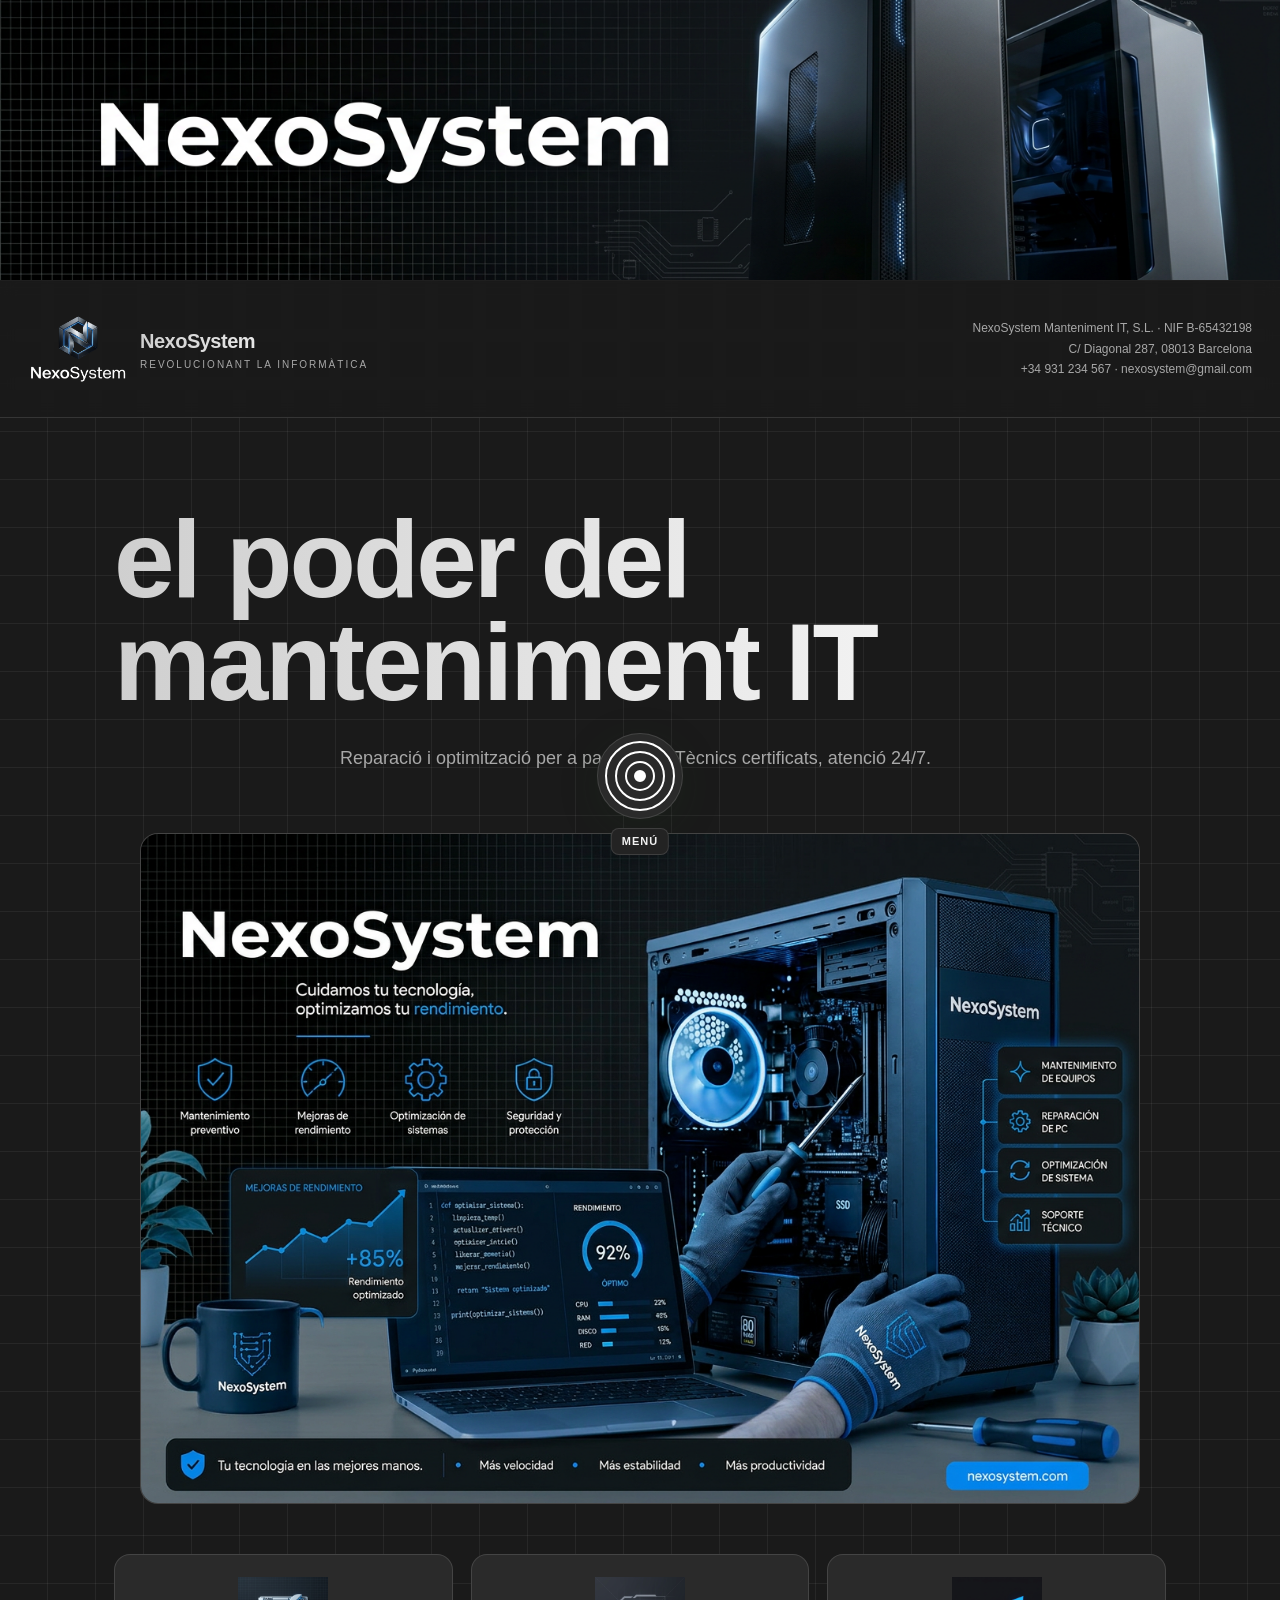
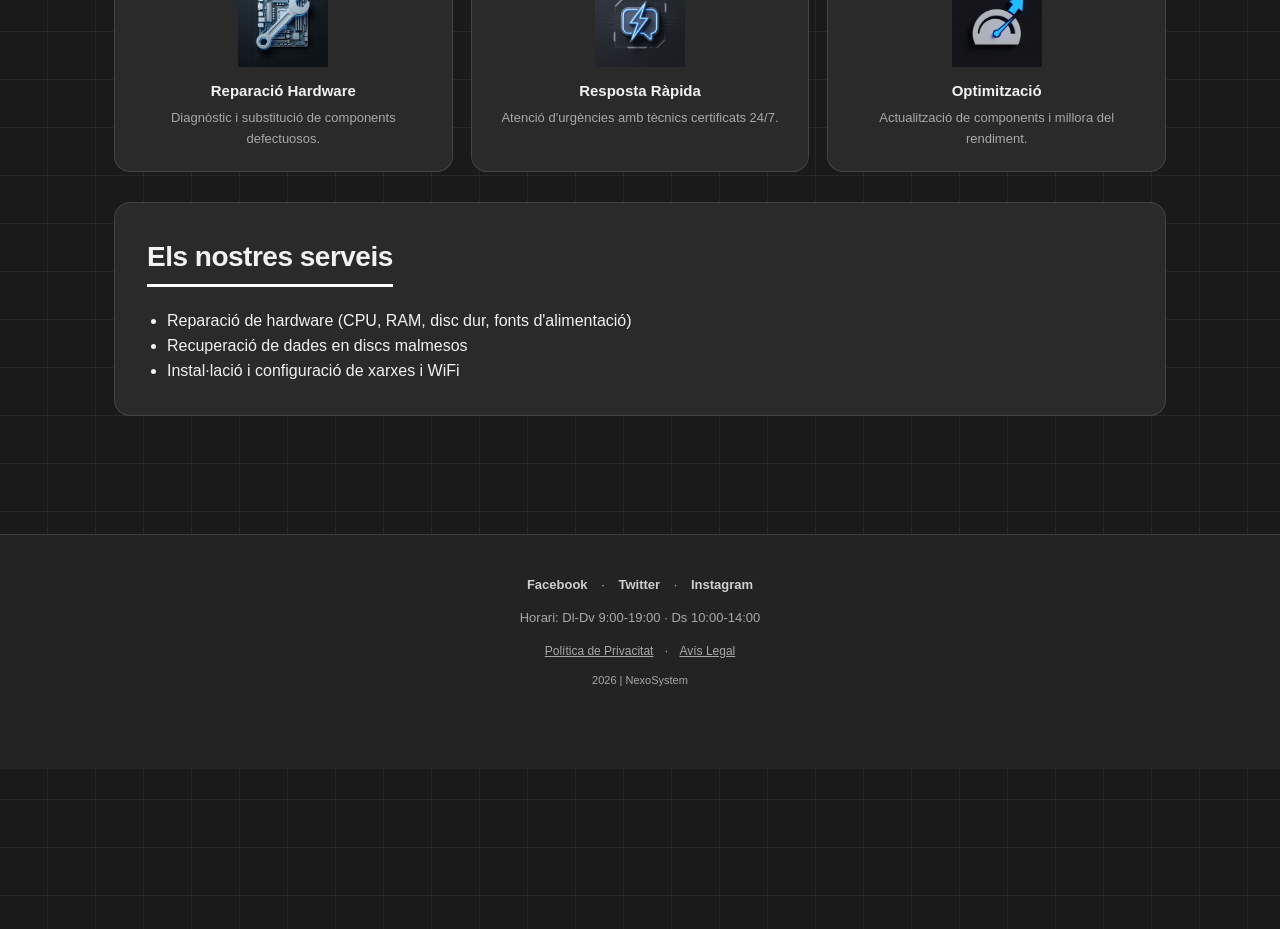
<file: index.html>
<!DOCTYPE html>
<html lang="ca">

<head>
  <!-- index.html
         Daniel Vásquez
         10/05/2026 -->

  <title>NexoSystem — Manteniment Informàtic</title>
  <link rel="stylesheet" href="css/styles.css">
</head>

<body>
  <input type="checkbox" id="menu-toggle" class="menu-toggle">

  <a href="index.html" class="top-banner" aria-label="NexoSystem">
    <img src="img/banner.png" alt="NexoSystem">
  </a>

  <header class="site-header">
    <div class="brand">
      <img src="img/logo-nexosystem.png" alt="NexoSystem">
      <div>
        <div class="brand-name">NexoSystem</div>
        <div class="brand-tag">Revolucionant la informàtica</div>
      </div>
    </div>
    <div class="empresa-mini">
      <p>NexoSystem Manteniment IT, S.L. · NIF B-65432198</p>
      <p>C/ Diagonal 287, 08013 Barcelona</p>
      <p>+34 931 234 567 · nexosystem@gmail.com</p>
    </div>
  </header>
  <!-- He consultado esta página como ayuda para la estructura y algunos códigos: Navbar Gallery. -->

  <main>
    <section class="hero-thonik">
      <h1>el poder del<br>manteniment IT</h1>
      <p class="hero-subtitle">Reparació i optimització per a
        particulars. Tècnics certificats, atenció 24/7.</p>
    </section>

    <section class="portada-frame">
      <img src="img/portada.png" alt="NexoSystem — Cuidem la teva tecnologia, optimitzem el teu rendiment">
    </section>

    <section class="icones">
      <div>
        <img src="img/torre-eines.png" alt="Reparació hardware">
        <h3>Reparació Hardware</h3>
        <p>Diagnòstic i substitució de components defectuosos.</p>
      </div>
      <div>
        <img src="img/torre-llamp.png" alt="Resposta ràpida">
        <h3>Resposta Ràpida</h3>
        <p>Atenció d'urgències amb tècnics certificats 24/7.</p>
      </div>
      <div>
        <img src="img/chip-placa.png" alt="Optimització">
        <h3>Optimització</h3>
        <p>Actualització de components i millora del rendiment.</p>
      </div>
    </section>

    <section class="bloc">
      <h2>Els nostres serveis</h2>
      <ul>
        <li>Reparació de hardware (CPU, RAM, disc dur, fonts d'alimentació)</li>
        <li>Recuperació de dades en discs malmesos</li>
        <li>Instal·lació i configuració de xarxes i WiFi</li>
      </ul>
    </section>
  </main>

  <footer>
    <div class="xarxes">
      <a href="javascript:void(0);">Facebook</a> · <a href="javascript:void(0);">Twitter</a> · <a href="javascript:void(0);">Instagram</a>
    </div>
    <p>Horari: Dl-Dv 9:00-19:00 · Ds 10:00-14:00</p>
    <div class="legal"><a href="privacitat.html">Política de Privacitat</a> · <a href="avis-legal.html">Avís Legal</a></div>

    <p class="copyright">2026 | NexoSystem</p>
  </footer>

  <!-- He consultado la pagina de navbar gallery como idea para el menú desplegable y youtube para consultar códigos. Se ha extraído parte del código del menú desplegable de la pagina como idea y ayuda. -->
  <div class="disc-menu">
    <a href="incidencia.html" class="disc d5"><span>Incidència</span></a>
    <a href="contacte.html" class="disc d4"><span>Contacte</span></a>
    <a href="qui-som.html" class="disc d3"><span>Qui som</span></a>
    <a href="tarifes.html" class="disc d2"><span>Tarifes</span></a>
    <a href="index.html" class="disc d1"><span>Inici</span></a>
    <label for="menu-toggle" class="target-btn" aria-label="Menú">
      <span class="ring r1"></span><span class="ring r2"></span><span class="ring r3"></span><span
        class="ring r4"></span>
      <span class="target-label menu-open">menú</span>
    </label>
  </div>

  <!-- He consultado esta pagina de Codepen como ayuda para el código del cursor. -->
  <script src="js/cursor.js"></script>
</body>

</html>
</file>
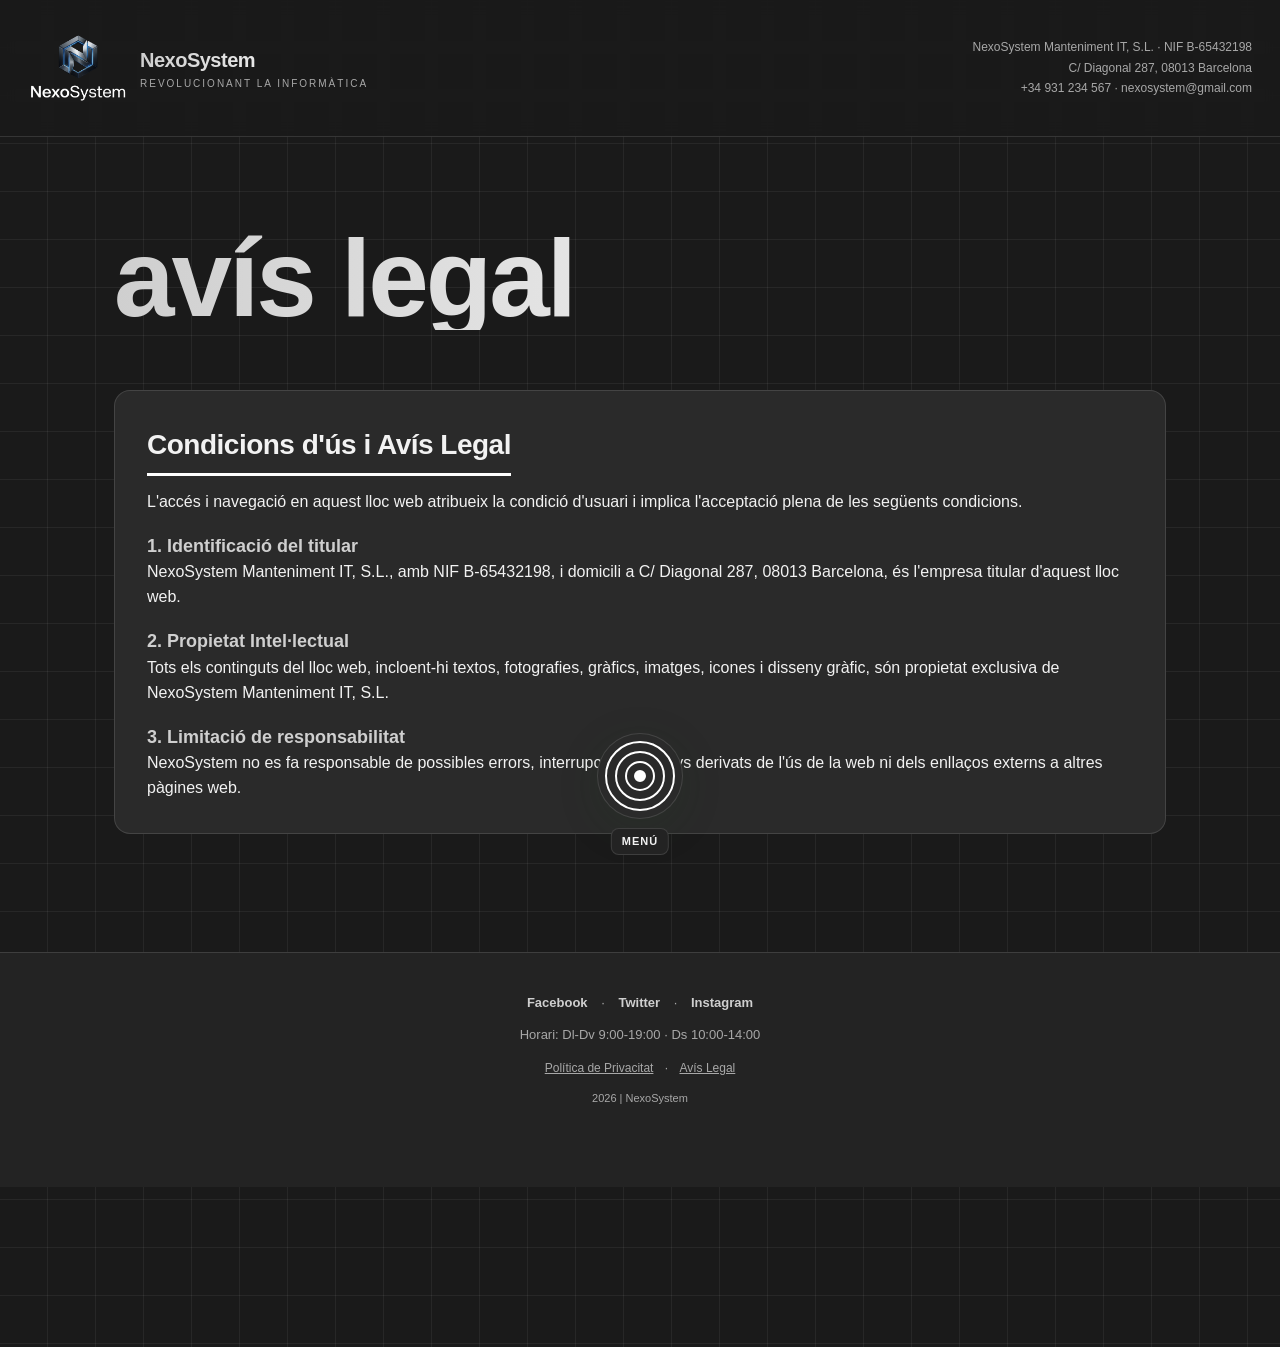
<file: avis-legal.html>
<!DOCTYPE html>
<html lang="ca">

<head>
  <!-- avis-legal.html
         Daniel Vásquez
         10/05/2026 -->

  <title>Avís Legal — NexoSystem</title>
  <link rel="stylesheet" href="css/styles.css">
</head>

<body>
  <input type="checkbox" id="menu-toggle" class="menu-toggle">

  <header class="site-header">
    <div class="brand">
      <img src="img/logo-nexosystem.png" alt="NexoSystem">
      <div>
        <div class="brand-name">NexoSystem</div>
        <div class="brand-tag">Revolucionant la informàtica</div>
      </div>
    </div>
    <div class="empresa-mini">
      <p>NexoSystem Manteniment IT, S.L. · NIF B-65432198</p>
      <p>C/ Diagonal 287, 08013 Barcelona</p>
      <p>+34 931 234 567 · nexosystem@gmail.com</p>
    </div>
  </header>
  <!-- He consultado esta página como ayuda para la estructura y algunos códigos: W3Schools. -->

  <main>
    <section class="hero-thonik">
      <h1>avís legal</h1>
    </section>

    <section class="bloc">
      <h2>Condicions d'ús i Avís Legal</h2>
      <p>L'accés i navegació en aquest lloc web atribueix la condició d'usuari i implica l'acceptació plena de les següents condicions.</p>
      
      <h3>1. Identificació del titular</h3>
      <p>NexoSystem Manteniment IT, S.L., amb NIF B-65432198, i domicili a C/ Diagonal 287, 08013 Barcelona, és l'empresa titular d'aquest lloc web.</p>
      
      <h3>2. Propietat Intel·lectual</h3>
      <p>Tots els continguts del lloc web, incloent-hi textos, fotografies, gràfics, imatges, icones i disseny gràfic, són propietat exclusiva de NexoSystem Manteniment IT, S.L.</p>
      
      <h3>3. Limitació de responsabilitat</h3>
      <p>NexoSystem no es fa responsable de possibles errors, interrupcions o danys derivats de l'ús de la web ni dels enllaços externs a altres pàgines web.</p>
    </section>
  </main>

  <footer>
    <div class="xarxes"><a href="javascript:void(0);">Facebook</a> · <a href="javascript:void(0);">Twitter</a> · <a href="javascript:void(0);">Instagram</a></div>
    <p>Horari: Dl-Dv 9:00-19:00 · Ds 10:00-14:00</p>
    <div class="legal"><a href="privacitat.html">Política de Privacitat</a> · <a href="avis-legal.html">Avís Legal</a></div>
    
    <p class="copyright">2026 | NexoSystem</p>
  </footer>

  <!-- He consultado la pagina de navbar gallery como idea para el menú desplegable y youtube para consultar códigos. Se ha extraído parte del código del menú desplegable de la pagina como idea y ayuda. -->
  <div class="disc-menu">
    <a href="incidencia.html" class="disc d5"><span>Incidència</span></a>
    <a href="contacte.html" class="disc d4"><span>Contacte</span></a>
    <a href="qui-som.html" class="disc d3"><span>Qui som</span></a>
    <a href="tarifes.html" class="disc d2"><span>Tarifes</span></a>
    <a href="index.html" class="disc d1"><span>Inici</span></a>
    <label for="menu-toggle" class="target-btn" aria-label="Menú">
      <span class="ring r1"></span><span class="ring r2"></span><span class="ring r3"></span><span
        class="ring r4"></span>
      <span class="target-label menu-open">menú</span>
    </label>
  </div>
  <!-- He consultado la pagina de Codepen como ayuda para el código del cursor. -->
  <script src="js/cursor.js"></script>
</body>

</html>
</file>
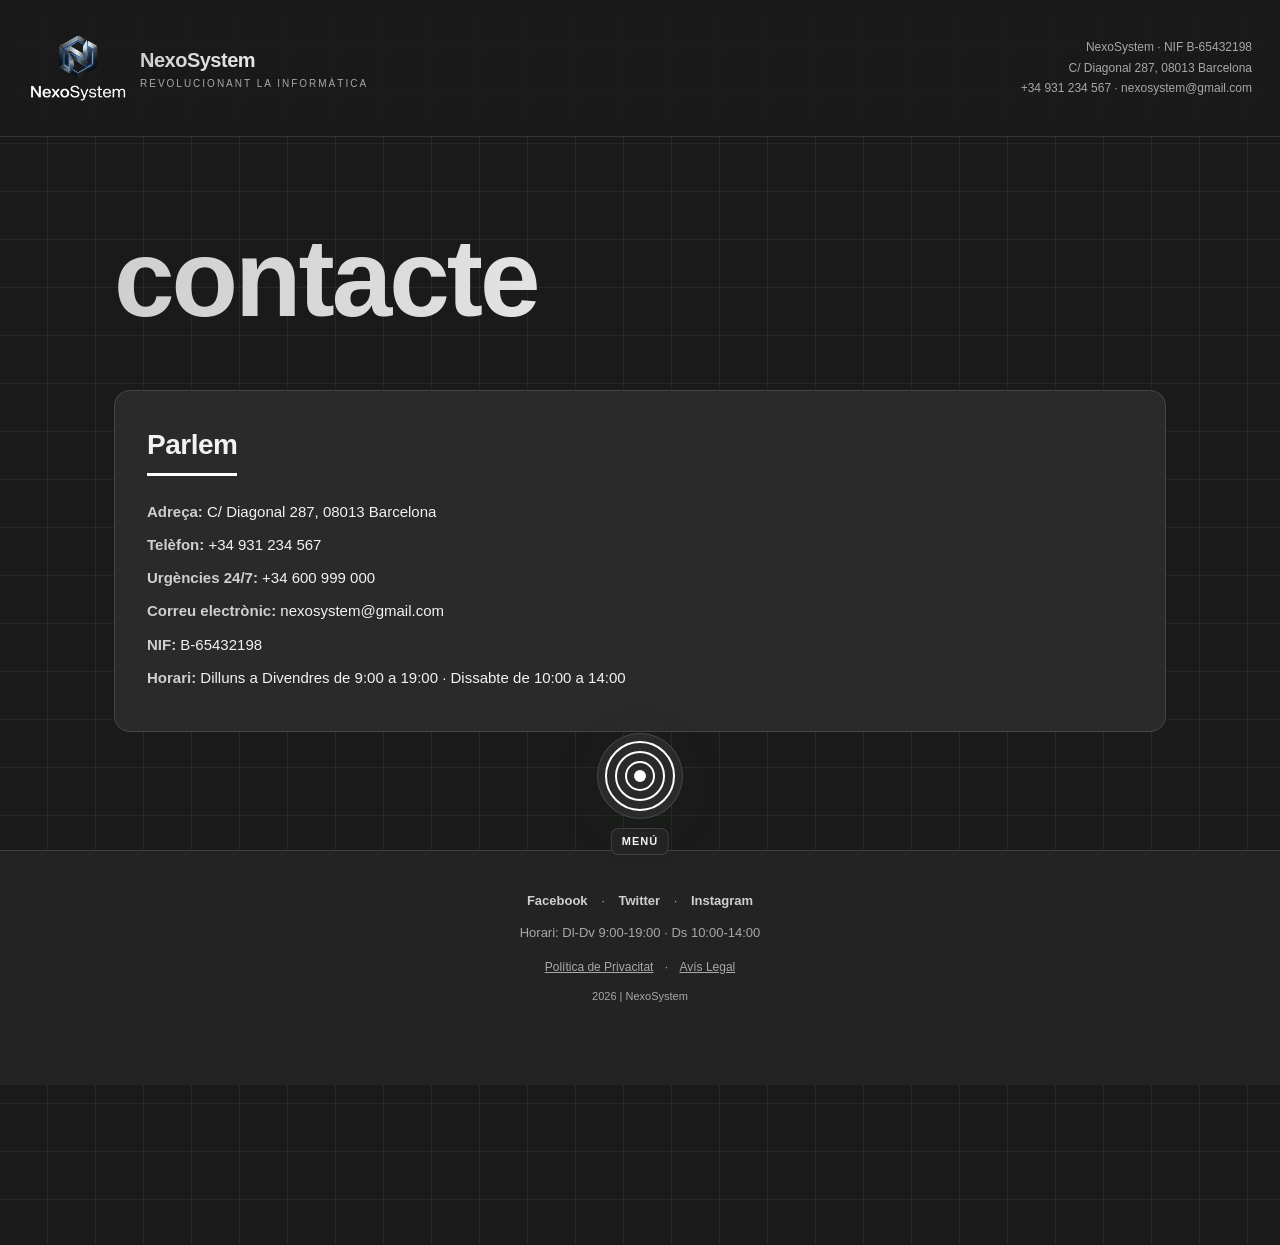
<file: contacte.html>
<!DOCTYPE html>
<html lang="ca">

<head>
  <!-- contacte.html
         Daniel Vásquez
         10/05/2026 -->

  <title>Contacte — TechCare</title>
  <link rel="stylesheet" href="css/styles.css">
</head>

<body>
  <input type="checkbox" id="menu-toggle" class="menu-toggle">

  <header class="site-header">
    <div class="brand">
      <img src="img/logo-nexosystem.png" alt="NexoSystem">
      <div>
        <div class="brand-name">NexoSystem</div>
        <div class="brand-tag">Revolucionant la informàtica</div>
      </div>
    </div>
    <div class="empresa-mini">
      <p>NexoSystem · NIF B-65432198</p>
      <p>C/ Diagonal 287, 08013 Barcelona</p>
      <p>+34 931 234 567 · nexosystem@gmail.com</p>
    </div>
  </header>

  <!-- He consultat pagines com W3Schools i geeksforgeeks com ajuda. -->

  <main>
    <section class="hero-thonik">
      <h1>contacte</h1>
    </section>

    <section class="bloc contacte-info">
      <h2>Parlem</h2>
      <p><strong>Adreça:</strong> C/ Diagonal 287, 08013 Barcelona</p>
      <p><strong>Telèfon:</strong> +34 931 234 567</p>
      <p><strong>Urgències 24/7:</strong> +34 600 999 000</p>
      <p><strong>Correu electrònic:</strong> nexosystem@gmail.com</p>
      <p><strong>NIF:</strong> B-65432198</p>
      <p><strong>Horari:</strong> Dilluns a Divendres de 9:00 a 19:00 · Dissabte de 10:00 a 14:00</p>
    </section>
  </main>

  <footer>
    <div class="xarxes"><a href="javascript:void(0);">Facebook</a> · <a href="javascript:void(0);">Twitter</a> · <a href="javascript:void(0);">Instagram</a></div>
    <p>Horari: Dl-Dv 9:00-19:00 · Ds 10:00-14:00</p>
    <div class="legal"><a href="privacitat.html">Política de Privacitat</a> · <a href="avis-legal.html">Avís Legal</a></div>

    <p class="copyright">2026 | NexoSystem</p>
  </footer>

  <!-- He consultado la pagina de navbar gallery como idea para el menú desplegable y youtube para consultar códigos. Se ha extraído parte del código del menú desplegable de la pagina como idea y ayuda. -->
  <div class="disc-menu">
    <a href="incidencia.html" class="disc d5"><span>Incidència</span></a>
    <a href="contacte.html" class="disc d4"><span>Contacte</span></a>
    <a href="qui-som.html" class="disc d3"><span>Qui som</span></a>
    <a href="tarifes.html" class="disc d2"><span>Tarifes</span></a>
    <a href="index.html" class="disc d1"><span>Inici</span></a>
    <label for="menu-toggle" class="target-btn" aria-label="Menú">
      <span class="ring r1"></span><span class="ring r2"></span><span class="ring r3"></span><span
        class="ring r4"></span>
      <span class="target-label menu-open">menú</span>
    </label>
  </div>
  <!-- He consultado la pagina de Codepen como ayuda para cursor. -->
  <script src="js/cursor.js"></script>
</body>

</html>
</file>
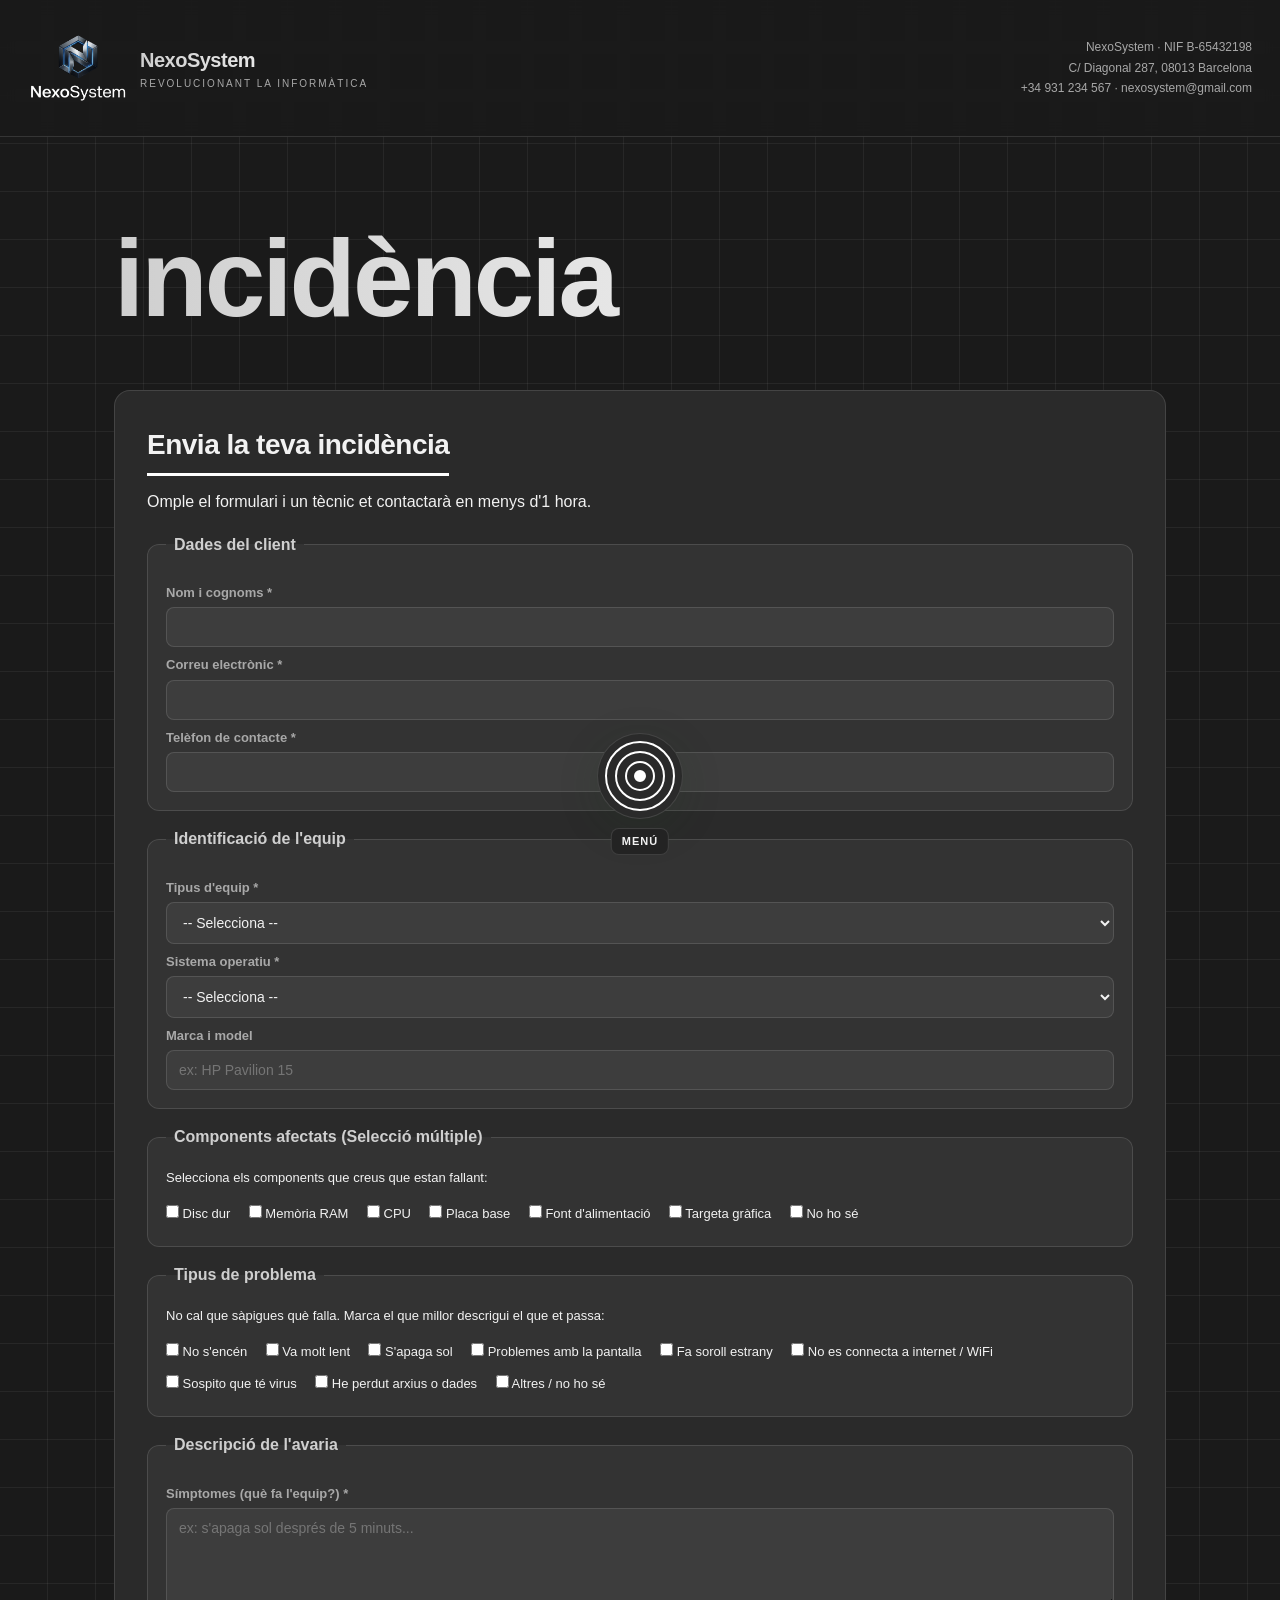
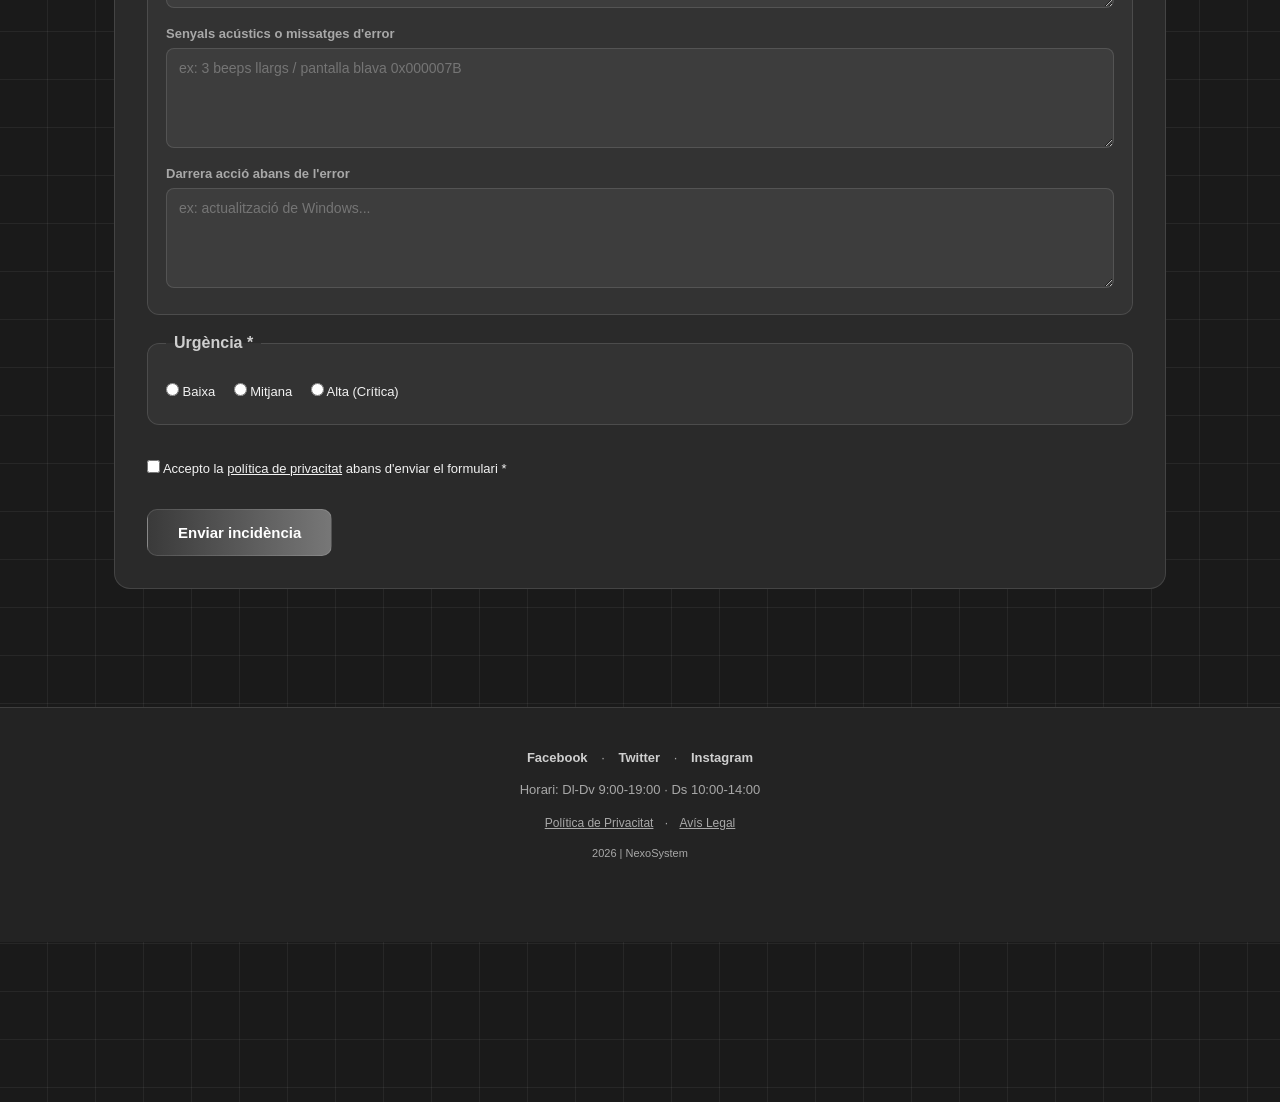
<file: incidencia.html>
<!DOCTYPE html>
<html lang="ca">

<head>
  <!-- incidencia.html
         Daniel Vásquez
         10/05/2026 -->

  <title>Envia la teva incidència — NexoSystem</title>
  <link rel="stylesheet" href="css/styles.css">
</head>

<body>
  <input type="checkbox" id="menu-toggle" class="menu-toggle">

  <header class="site-header">
    <div class="brand">
      <img src="img/logo-nexosystem.png" alt="NexoSystem">
      <div>
        <div class="brand-name">NexoSystem</div>
        <div class="brand-tag">Revolucionant la informàtica</div>
      </div>
    </div>
    <div class="empresa-mini">
      <p>NexoSystem · NIF B-65432198</p>
      <p>C/ Diagonal 287, 08013 Barcelona</p>
      <p>+34 931 234 567 · nexosystem@gmail.com</p>
    </div>
  </header>
  <!-- He consultado esta página como ayuda para la estructura y algunos códigos: GeeksforGeeks. -->

  <main>
    <section class="hero-thonik">
      <h1>incidència</h1>
    </section>

    <section class="bloc">
      <h2>Envia la teva incidència</h2>
      <p>Omple el formulari i un tècnic et contactarà en menys d'1 hora.</p>

      <form action="#" method="post">
        <fieldset>
          <legend>Dades del client</legend>
          <label for="nom">Nom i cognoms *</label>
          <input type="text" id="nom" name="nom" required>
          <label for="email">Correu electrònic *</label>
          <input type="email" id="email" name="email" required>
          <label for="telefon">Telèfon de contacte *</label>
          <input type="tel" id="telefon" name="telefon" required>
        </fieldset>

        <fieldset>
          <legend>Identificació de l'equip</legend>
          <label for="tipus">Tipus d'equip *</label>
          <select id="tipus" name="tipus" required>
            <option value="">-- Selecciona --</option>
            <option>Sobretaula</option>
            <option>Portàtil</option>
            <option>Servidor</option>
            <option>Tauleta</option>
            <option>Altres</option>
          </select>
          <label for="so">Sistema operatiu *</label>
          <select id="so" name="so" required>
            <option value="">-- Selecciona --</option>
            <option>Windows 10</option>
            <option>Windows 11</option>
            <option>macOS</option>
            <option>Linux (Ubuntu/Debian)</option>
            <option>Altres</option>
          </select>
          <label for="marca">Marca i model</label>
          <input type="text" id="marca" name="marca" placeholder="ex: HP Pavilion 15">
        </fieldset>

        <fieldset>
          <legend>Components afectats (Selecció múltiple)</legend>
          <p class="help-text">
            Selecciona els components que creus que estan fallant:
          </p>
          <div class="checkbox-group">
            <label><input type="checkbox" name="component" value="disc-dur"> Disc dur</label>
            <label><input type="checkbox" name="component" value="ram"> Memòria RAM</label>
            <label><input type="checkbox" name="component" value="cpu"> CPU</label>
            <label><input type="checkbox" name="component" value="placa"> Placa base</label>
            <label><input type="checkbox" name="component" value="font"> Font d'alimentació</label>
            <label><input type="checkbox" name="component" value="grafica"> Targeta gràfica</label>
            <label><input type="checkbox" name="component" value="no-ho-se"> No ho sé</label>
          </div>
        </fieldset>

        <fieldset>
          <legend>Tipus de problema</legend>
          <p class="help-text">
            No cal que sàpigues què falla. Marca el que millor descrigui el que et passa:
          </p>
          <div class="checkbox-group">
            <label><input type="checkbox" name="problema" value="no-encen"> No s'encén</label>
            <label><input type="checkbox" name="problema" value="lent"> Va molt lent</label>
            <label><input type="checkbox" name="problema" value="apaga"> S'apaga sol</label>
            <label><input type="checkbox" name="problema" value="pantalla"> Problemes amb la pantalla</label>
            <label><input type="checkbox" name="problema" value="soroll"> Fa soroll estrany</label>
            <label><input type="checkbox" name="problema" value="internet"> No es connecta a internet / WiFi</label>
            <label><input type="checkbox" name="problema" value="virus"> Sospito que té virus</label>
            <label><input type="checkbox" name="problema" value="dades"> He perdut arxius o dades</label>
            <label><input type="checkbox" name="problema" value="altres"> Altres / no ho sé</label>
          </div>
        </fieldset>

        <fieldset>
          <legend>Descripció de l'avaria</legend>
          <label for="simptomes">Símptomes (què fa l'equip?) *</label>
          <textarea id="simptomes" name="simptomes" required
            placeholder="ex: s'apaga sol després de 5 minuts..."></textarea>
          <label for="senyals">Senyals acústics o missatges d'error</label>
          <textarea id="senyals" name="senyals" placeholder="ex: 3 beeps llargs / pantalla blava 0x000007B"></textarea>
          <label for="darrera">Darrera acció abans de l'error</label>
          <textarea id="darrera" name="darrera" placeholder="ex: actualització de Windows..."></textarea>
        </fieldset>

        <fieldset>
          <legend>Urgència *</legend>
          <div class="radio-group">
            <label><input type="radio" name="urgencia" value="baixa" required> Baixa</label>
            <label><input type="radio" name="urgencia" value="mitjana"> Mitjana</label>
            <label><input type="radio" name="urgencia" value="alta"> Alta (Crítica)</label>
          </div>
        </fieldset>

        <div class="checkbox-group" style="margin-top: 10px; margin-bottom: 10px;">
          <label><input type="checkbox" name="privacitat" required> Accepto la <a href="privacitat.html" style="text-decoration: underline;">política de privacitat</a> abans d'enviar el formulari *</label>
        </div>

        <button type="submit">Enviar incidència</button>
      </form>
    </section>
  </main>

  <footer>
    <div class="xarxes"><a href="javascript:void(0);">Facebook</a> · <a href="javascript:void(0);">Twitter</a> · <a href="javascript:void(0);">Instagram</a></div>
    <p>Horari: Dl-Dv 9:00-19:00 · Ds 10:00-14:00</p>
    <div class="legal"><a href="privacitat.html">Política de Privacitat</a> · <a href="avis-legal.html">Avís Legal</a></div>

    <p class="copyright">2026 | NexoSystem</p>
  </footer>

  <!-- He consultado la pagina de navbar gallery como idea para el menú desplegable y youtube para consultar códigos. Se ha extraído parte del código del menú desplegable de la pagina como idea y ayuda. -->
  <div class="disc-menu">
    <a href="incidencia.html" class="disc d5"><span>Incidència</span></a>
    <a href="contacte.html" class="disc d4"><span>Contacte</span></a>
    <a href="qui-som.html" class="disc d3"><span>Qui som</span></a>
    <a href="tarifes.html" class="disc d2"><span>Tarifes</span></a>
    <a href="index.html" class="disc d1"><span>Inici</span></a>
    <label for="menu-toggle" class="target-btn" aria-label="Menú">
      <span class="ring r1"></span><span class="ring r2"></span><span class="ring r3"></span><span
        class="ring r4"></span>
      <span class="target-label menu-open">menú</span>
    </label>
  </div>
  <!-- He consultado la pagina de Codepen como ayuda para el código del cursor. -->
  <script src="js/cursor.js"></script>
</body>

</html>
</file>
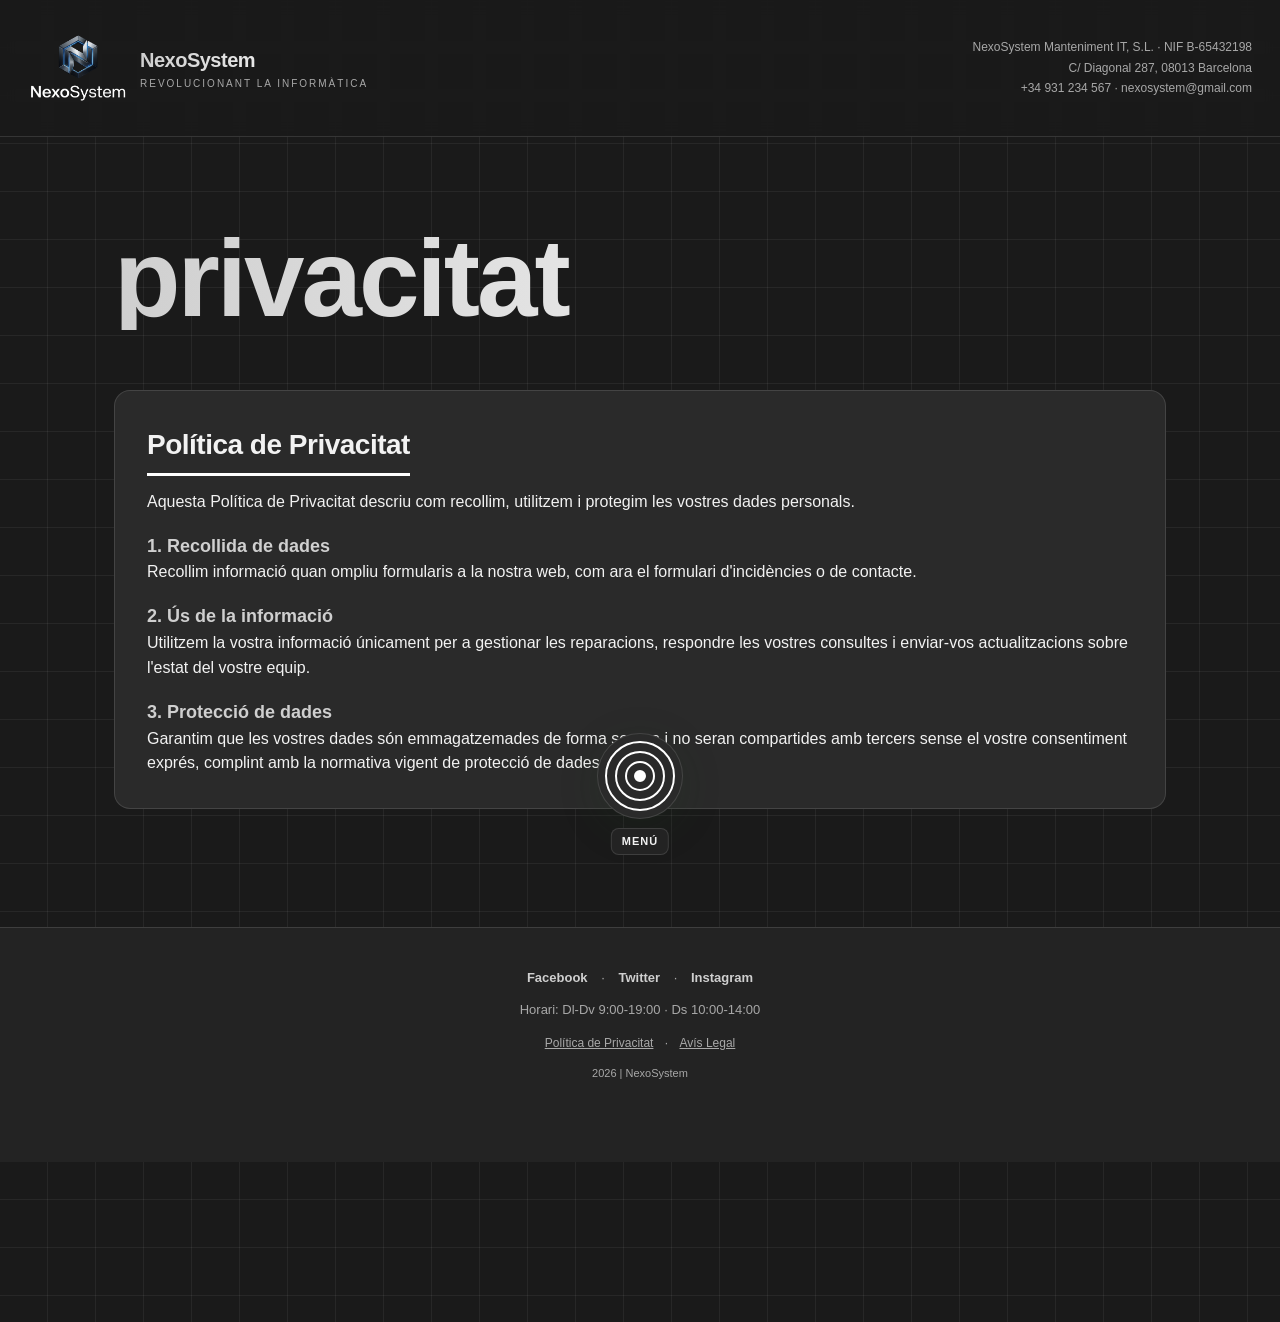
<file: privacitat.html>
<!DOCTYPE html>
<html lang="ca">

<head>
  <!-- privacitat.html
         Daniel Vásquez
         10/05/2026 -->

  <title>Política de Privacitat — NexoSystem</title>
  <link rel="stylesheet" href="css/styles.css">
</head>

<body>
  <input type="checkbox" id="menu-toggle" class="menu-toggle">

  <header class="site-header">
    <div class="brand">
      <img src="img/logo-nexosystem.png" alt="NexoSystem">
      <div>
        <div class="brand-name">NexoSystem</div>
        <div class="brand-tag">Revolucionant la informàtica</div>
      </div>
    </div>
    <div class="empresa-mini">
      <p>NexoSystem Manteniment IT, S.L. · NIF B-65432198</p>
      <p>C/ Diagonal 287, 08013 Barcelona</p>
      <p>+34 931 234 567 · nexosystem@gmail.com</p>
    </div>
  </header>
  <!-- He consultado esta página como ayuda para la estructura y algunos códigos: W3Schools. -->

  <main>
    <section class="hero-thonik">
      <h1>privacitat</h1>
    </section>

    <section class="bloc">
      <h2>Política de Privacitat</h2>
      <p>Aquesta Política de Privacitat descriu com recollim, utilitzem i protegim les vostres dades personals.</p>
      
      <h3>1. Recollida de dades</h3>
      <p>Recollim informació quan ompliu formularis a la nostra web, com ara el formulari d'incidències o de contacte.</p>
      
      <h3>2. Ús de la informació</h3>
      <p>Utilitzem la vostra informació únicament per a gestionar les reparacions, respondre les vostres consultes i enviar-vos actualitzacions sobre l'estat del vostre equip.</p>
      
      <h3>3. Protecció de dades</h3>
      <p>Garantim que les vostres dades són emmagatzemades de forma segura i no seran compartides amb tercers sense el vostre consentiment exprés, complint amb la normativa vigent de protecció de dades.</p>
    </section>
  </main>

  <footer>
    <div class="xarxes"><a href="javascript:void(0);">Facebook</a> · <a href="javascript:void(0);">Twitter</a> · <a href="javascript:void(0);">Instagram</a></div>
    <p>Horari: Dl-Dv 9:00-19:00 · Ds 10:00-14:00</p>
    <div class="legal"><a href="privacitat.html">Política de Privacitat</a> · <a href="avis-legal.html">Avís Legal</a></div>

    <p class="copyright">2026 | NexoSystem</p>
  </footer>

  <!-- He consultado la pagina de navbar gallery como idea para el menú desplegable y youtube para consultar códigos. Se ha extraído parte del código del menú desplegable de la pagina como idea y ayuda. -->
  <div class="disc-menu">
    <a href="incidencia.html" class="disc d5"><span>Incidència</span></a>
    <a href="contacte.html" class="disc d4"><span>Contacte</span></a>
    <a href="qui-som.html" class="disc d3"><span>Qui som</span></a>
    <a href="tarifes.html" class="disc d2"><span>Tarifes</span></a>
    <a href="index.html" class="disc d1"><span>Inici</span></a>
    <label for="menu-toggle" class="target-btn" aria-label="Menú">
      <span class="ring r1"></span><span class="ring r2"></span><span class="ring r3"></span><span
        class="ring r4"></span>
      <span class="target-label menu-open">menú</span>
    </label>
  </div>
  <!-- He consultado la pagina de Codepen como ayuda para el código del cursor. -->
  <script src="js/cursor.js"></script>
</body>

</html>
</file>
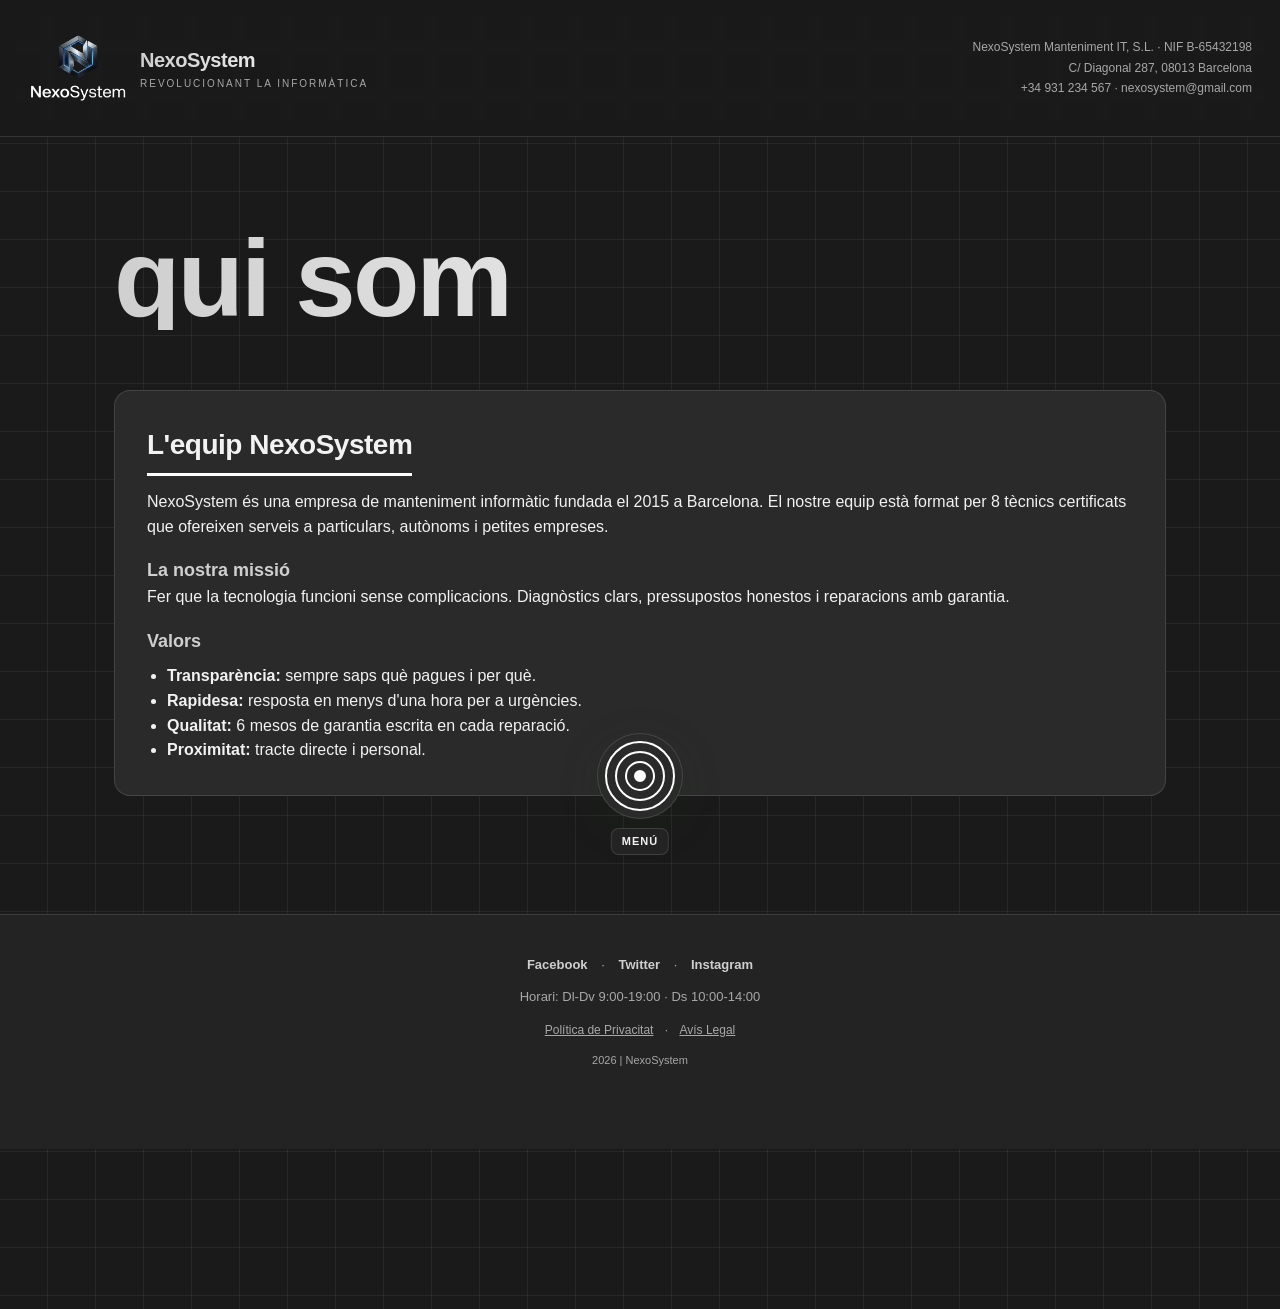
<file: qui-som.html>
<!DOCTYPE html>
<html lang="ca">

<head>
  <!-- qui-som.html
         Daniel Vásquez
         10/05/2026 -->

  <title>Qui som — NexoSystem</title>
  <link rel="stylesheet" href="css/styles.css">
</head>

<body>
  <input type="checkbox" id="menu-toggle" class="menu-toggle">

  <header class="site-header">
    <div class="brand">
      <img src="img/logo-nexosystem.png" alt="NexoSystem">
      <div>
        <div class="brand-name">NexoSystem</div>
        <div class="brand-tag">Revolucionant la informàtica</div>
      </div>
    </div>
    <div class="empresa-mini">
      <p>NexoSystem Manteniment IT, S.L. · NIF B-65432198</p>
      <p>C/ Diagonal 287, 08013 Barcelona</p>
      <p>+34 931 234 567 · nexosystem@gmail.com</p>
    </div>
  </header>
  <!-- He consultado esta página como ayuda para la estructura y algunos códigos: W3Schools. -->

  <main>
    <section class="hero-thonik">
      <h1>qui som</h1>
    </section>

    <section class="bloc">
      <h2>L'equip NexoSystem</h2>
      <p>NexoSystem és una empresa de manteniment informàtic fundada el 2015 a Barcelona. El nostre equip està format
        per
        8 tècnics certificats que ofereixen serveis a particulars, autònoms i petites empreses.</p>
      <h3>La nostra missió</h3>
      <p>Fer que la tecnologia funcioni sense complicacions. Diagnòstics clars, pressupostos honestos i reparacions amb
        garantia.</p>
      <h3>Valors</h3>
      <ul>
        <li><strong>Transparència:</strong> sempre saps què pagues i per què.</li>
        <li><strong>Rapidesa:</strong> resposta en menys d'una hora per a urgències.</li>
        <li><strong>Qualitat:</strong> 6 mesos de garantia escrita en cada reparació.</li>
        <li><strong>Proximitat:</strong> tracte directe i personal.</li>
      </ul>
    </section>
  </main>

  <footer>
    <div class="xarxes"><a href="javascript:void(0);">Facebook</a> · <a href="javascript:void(0);">Twitter</a> · <a href="javascript:void(0);">Instagram</a></div>
    <p>Horari: Dl-Dv 9:00-19:00 · Ds 10:00-14:00</p>
    <div class="legal"><a href="privacitat.html">Política de Privacitat</a> · <a href="avis-legal.html">Avís Legal</a></div>

    <p class="copyright">2026 | NexoSystem</p>
  </footer>

  <!-- He consultado la pagina de navbar gallery como idea para el menú desplegable y youtube para consultar códigos. Se ha extraído parte del código del menú desplegable de la pagina como idea y ayuda. -->
  <div class="disc-menu">
    <a href="incidencia.html" class="disc d5"><span>Incidència</span></a>
    <a href="contacte.html" class="disc d4"><span>Contacte</span></a>
    <a href="qui-som.html" class="disc d3"><span>Qui som</span></a>
    <a href="tarifes.html" class="disc d2"><span>Tarifes</span></a>
    <a href="index.html" class="disc d1"><span>Inici</span></a>
    <label for="menu-toggle" class="target-btn" aria-label="Menú">
      <span class="ring r1"></span><span class="ring r2"></span><span class="ring r3"></span><span
        class="ring r4"></span>
      <span class="target-label menu-open">menú</span>
    </label>
  </div>
  <!-- He consultado la pagina de Codepen como ayuda para el código del cursor. -->
  <script src="js/cursor.js"></script>
</body>

</html>
</file>
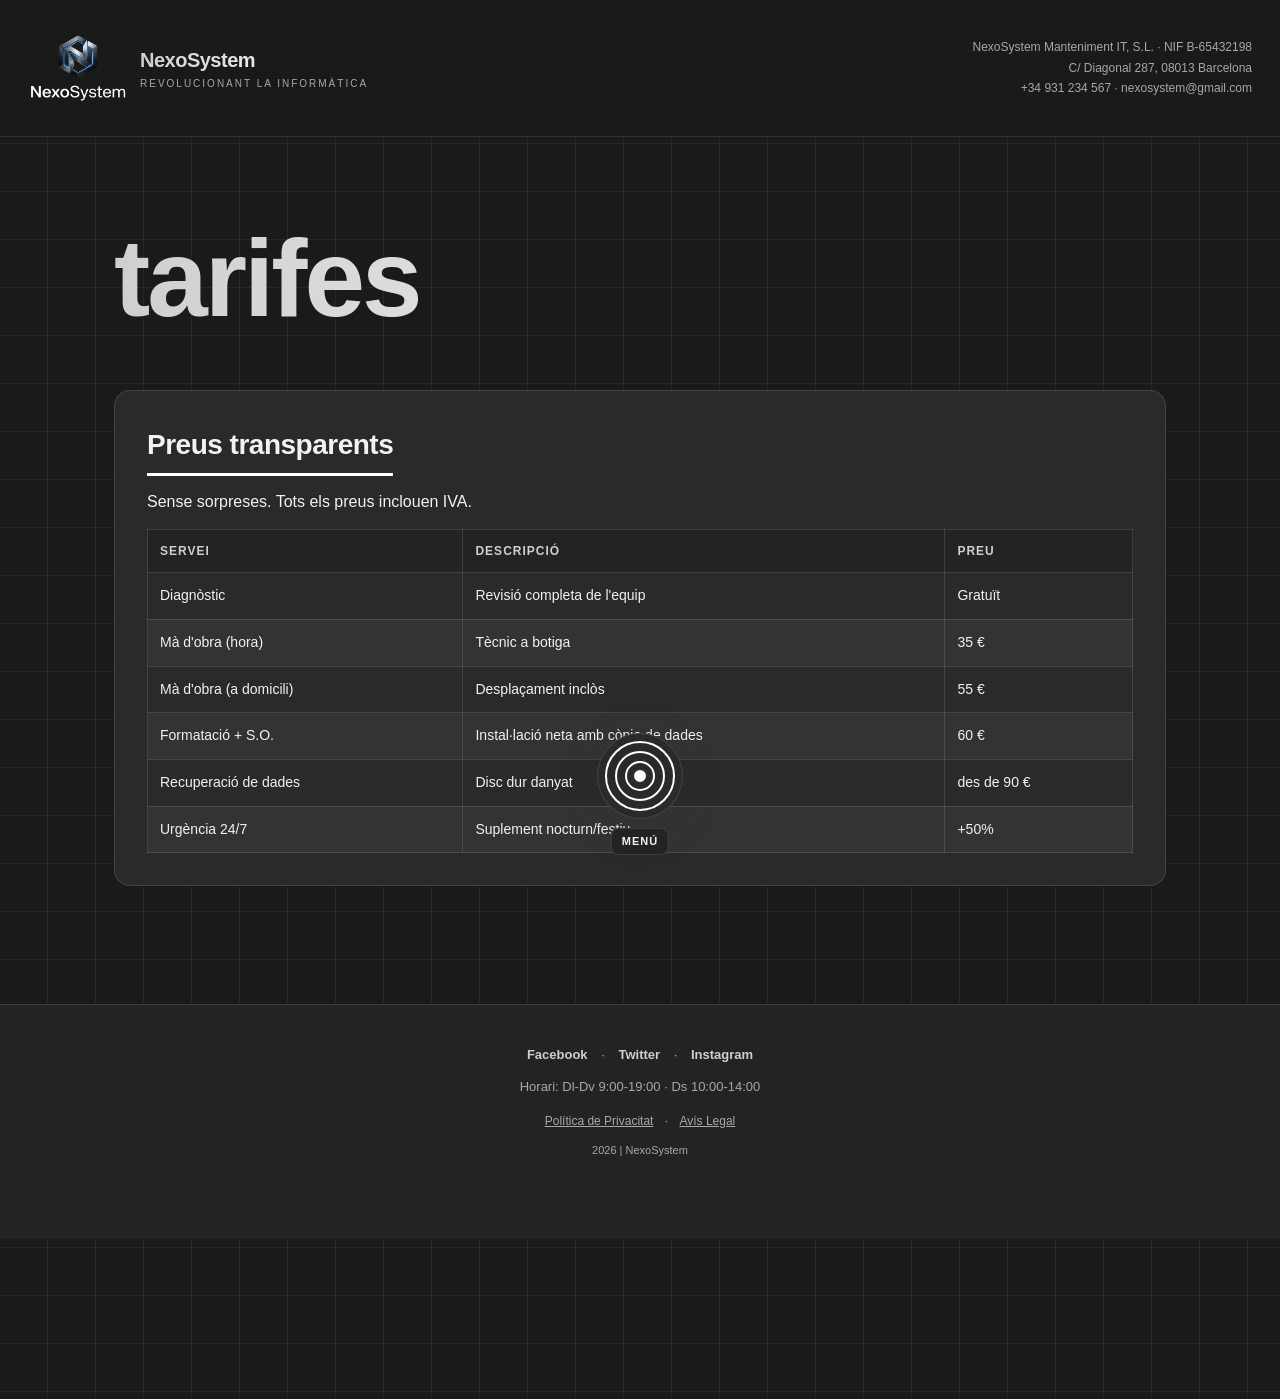
<file: tarifes.html>
<!DOCTYPE html>
<html lang="ca">

<head>
  <!-- tarifes.html
         Daniel Vásquez
         10/05/2026 -->

  <title>Tarifes — NexoSystem</title>
  <link rel="stylesheet" href="css/styles.css">
</head>

<body>
  <input type="checkbox" id="menu-toggle" class="menu-toggle">

  <header class="site-header">
    <div class="brand">
      <img src="img/logo-nexosystem.png" alt="NexoSystem">
      <div>
        <div class="brand-name">NexoSystem</div>
        <div class="brand-tag">Revolucionant la informàtica</div>
      </div>
    </div>
    <div class="empresa-mini">
      <p>NexoSystem Manteniment IT, S.L. · NIF B-65432198</p>
      <p>C/ Diagonal 287, 08013 Barcelona</p>
      <p>+34 931 234 567 · nexosystem@gmail.com</p>
    </div>
  </header>
  <!-- He consultado esta página como ayuda para la estructura y algunos códigos: GeeksforGeeks. -->

  <main>
    <section class="hero-thonik">
      <h1>tarifes</h1>
    </section>

    <section class="bloc">
      <h2>Preus transparents</h2>
      <p>Sense sorpreses. Tots els preus inclouen IVA.</p>
      <table>
        <thead>
          <tr>
            <th>Servei</th>
            <th>Descripció</th>
            <th>Preu</th>
          </tr>
        </thead>
        <tbody>
          <tr>
            <td>Diagnòstic</td>
            <td>Revisió completa de l'equip</td>
            <td>Gratuït</td>
          </tr>
          <tr>
            <td>Mà d'obra (hora)</td>
            <td>Tècnic a botiga</td>
            <td>35 €</td>
          </tr>
          <tr>
            <td>Mà d'obra (a domicili)</td>
            <td>Desplaçament inclòs</td>
            <td>55 €</td>
          </tr>
          <tr>
            <td>Formatació + S.O.</td>
            <td>Instal·lació neta amb còpia de dades</td>
            <td>60 €</td>
          </tr>
          <tr>
            <td>Recuperació de dades</td>
            <td>Disc dur danyat</td>
            <td>des de 90 €</td>
          </tr>
          <tr>
            <td>Urgència 24/7</td>
            <td>Suplement nocturn/festiu</td>
            <td>+50%</td>
          </tr>
        </tbody>
      </table>
    </section>
  </main>

  <footer>
    <div class="xarxes"><a href="javascript:void(0);">Facebook</a> · <a href="javascript:void(0);">Twitter</a> · <a
        href="javascript:void(0);">Instagram</a></div>
    <p>Horari: Dl-Dv 9:00-19:00 · Ds 10:00-14:00</p>
    <div class="legal"><a href="privacitat.html">Política de Privacitat</a> · <a href="avis-legal.html">Avís Legal</a>

    <p class="copyright">2026 | NexoSystem</p>
    </div>

  </footer>

  <!-- He consultado la pagina de navbar gallery como idea para el menú desplegable y youtube para consultar códigos. Se ha extraído parte del código del menú desplegable de la pagina como idea y ayuda. -->
  <div class="disc-menu">
    <a href="incidencia.html" class="disc d5"><span>Incidència</span></a>
    <a href="contacte.html" class="disc d4"><span>Contacte</span></a>
    <a href="qui-som.html" class="disc d3"><span>Qui som</span></a>
    <a href="tarifes.html" class="disc d2"><span>Tarifes</span></a>
    <a href="index.html" class="disc d1"><span>Inici</span></a>
    <label for="menu-toggle" class="target-btn" aria-label="Menú">
      <span class="ring r1"></span><span class="ring r2"></span><span class="ring r3"></span><span
        class="ring r4"></span>
      <span class="target-label menu-open">menú</span>
    </label>
  </div>
  <!-- He consultado la pagina web Codepen para el código del cursor. -->
  <script src="js/cursor.js"></script>
</body>

</html>
</file>
<file: css/styles.css>
/* He utilizado las páginas W3Schools y GeeksforGeeks como ayuda para el diseño. */

* {
  box-sizing: border-box;
  margin: 0;
  padding: 0;
}


html,
body {
  background: #1a1a1a;
  color: #f2f2f2;
}

body {
  font-family: "Inter", "Helvetica Neue", Arial, sans-serif;
  line-height: 1.55;
  min-height: 100vh;
  background-color: #1a1a1a;
  background-image:
    linear-gradient(rgba(255, 255, 255, 0.06) 1px, transparent 1px),
    linear-gradient(90deg, rgba(255, 255, 255, 0.06) 1px, transparent 1px);
  background-size: 48px 48px;
  background-position: -1px -1px;
  padding-bottom: 160px;
}

a {
  color: inherit;
}

img {
  max-width: 100%;
  display: block;
}


.top-banner {
  display: block;
  width: 100%;
  background: #000;
  border-bottom: 1px solid rgba(255, 255, 255, 0.12);
}

.top-banner img {
  width: 100%;
  height: auto;
  max-height: 280px;
  object-fit: cover;
  object-position: center;
}


.portada-frame {
  display: flex;
  justify-content: center;
  align-items: center;
  margin: 30px auto 50px;
  border-radius: 18px;
  overflow: hidden;
  background: #2a2a2a;
  border: 1px solid rgba(255, 255, 255, 0.12);
  max-width: 1000px;
}

.portada-frame img {
  width: 100%;
  height: auto;
  display: block;
}


.site-header {
  position: sticky;
  top: 0;
  z-index: 30;
  display: flex;
  justify-content: space-between;
  align-items: center;
  padding: 18px 28px;
  background: rgba(26, 26, 26, 0.85);
  backdrop-filter: blur(8px);
  border-bottom: 1px solid rgba(255, 255, 255, 0.12);
}

.brand {
  display: flex;
  align-items: center;
  gap: 12px;
  text-decoration: none;
  color: #f2f2f2;
}

.brand img {
  width: 100px;
  height: 100px;
  object-fit: contain;
}

.brand-name {
  font-size: 20px;
  font-weight: 800;
  letter-spacing: -.5px;
  background: linear-gradient(90deg, #cfcfcf, #ffffff);
  -webkit-background-clip: text;
  background-clip: text;
  color: transparent;
}

.brand-tag {
  font-size: 10px;
  color: #a8a8a8;
  text-transform: uppercase;
  letter-spacing: 2px;
}

.empresa-mini {
  font-size: 12px;
  color: #a8a8a8;
  text-align: right;
}

.empresa-mini p {
  margin: 2px 0;
}

main {
  max-width: 1100px;
  margin: 0 auto;
  padding: 50px 24px;
}

.hero-thonik {
  padding: 40px 0 30px;
}

.hero-thonik h1 {
  font-size: clamp(44px, 8.5vw, 120px);
  line-height: .95;
  letter-spacing: -3px;
  font-weight: 900;
  margin-bottom: 30px;
  background: linear-gradient(90deg, #cfcfcf, #ffffff);
  -webkit-background-clip: text;
  background-clip: text;
  color: transparent;
}



.bloc,
section.bloc {
  background: #2a2a2a;
  border: 1px solid rgba(255, 255, 255, 0.12);
  border-radius: 16px;
  padding: 32px;
  margin-bottom: 28px;
}

.bloc h2,
section.bloc h2 {
  font-size: 28px;
  font-weight: 800;
  letter-spacing: -.5px;
  margin-bottom: 14px;
  display: inline-block;
  border-bottom: 3px solid #ffffff;
  padding-bottom: 6px;
}

.bloc h3 {
  margin-top: 18px;
  color: #cfcfcf;
  font-size: 18px;
}

.bloc p,
.bloc li {
  color: #f2f2f2;
}

.bloc ul {
  margin-left: 20px;
  margin-top: 8px;
}

.icones {
  display: grid;
  grid-template-columns: repeat(3, 1fr);
  gap: 18px;
  margin-bottom: 30px;
}

.icones>div {
  background: #2a2a2a;
  border: 1px solid rgba(255, 255, 255, 0.12);
  border-radius: 16px;
  padding: 22px;
  text-align: center;
  transition: transform .25s, border-color .25s;
}

.icones>div:hover {
  transform: translateY(-4px);
  border-color: #ffffff;
}

.icones img {
  width: 90px;
  height: 90px;
  margin: 0 auto 12px;
  object-fit: contain;
}

.icones h3 {
  font-size: 15px;
  margin-bottom: 6px;
  color: #f2f2f2;
}

.icones p {
  font-size: 13px;
  color: #a8a8a8;
}

table {
  width: 100%;
  border-collapse: collapse;
  margin-top: 14px;
}

th,
td {
  border: 1px solid rgba(255, 255, 255, 0.12);
  padding: 12px;
  text-align: left;
  font-size: 14px;
}

th {
  background: #232323;
  color: #cfcfcf;
  text-transform: uppercase;
  font-size: 12px;
  letter-spacing: 1px;
}

tr:nth-child(even) td {
  background: #333333;
}

form {
  display: grid;
  gap: 16px;
  margin-top: 18px;
}

fieldset {
  border: 1px solid rgba(255, 255, 255, 0.12);
  padding: 18px;
  border-radius: 12px;
  background: #333333;
}

legend {
  font-weight: bold;
  padding: 0 8px;
  color: #cfcfcf;
}

label {
  display: block;
  margin: 8px 0 4px;
  font-weight: 600;
  font-size: 13px;
  color: #a8a8a8;
}

input[type="text"],
input[type="email"],
input[type="tel"],
select,
textarea {
  width: 100%;
  padding: 11px 12px;
  background: rgba(255, 255, 255, 0.05);
  color: #f2f2f2;
  border: 1px solid rgba(255, 255, 255, 0.12);
  border-radius: 8px;
  font-family: inherit;
  font-size: 14px;
}

input:focus,
select:focus,
textarea:focus {
  outline: none;
  border-color: #ffffff;
}

select option {
  color: #000;
  background: #fff;
}

textarea {
  min-height: 100px;
  resize: vertical;
}

.checkbox-group label,
.radio-group label {
  display: inline-block;
  margin-right: 14px;
  font-weight: normal;
  color: #f2f2f2;
}

button[type="submit"] {
  background: linear-gradient(90deg, #3a3a3a, #777);
  color: #ffffff;
  border: 1px solid rgba(255, 255, 255, 0.12);
  padding: 14px 30px;
  font-size: 15px;
  font-weight: 800;
  border-radius: 10px;
  cursor: pointer;
  width: fit-content;
  transition: transform .2s, box-shadow .2s;
}

button[type="submit"]:hover {
  transform: translateY(-2px);
  box-shadow: 0 10px 30px -10px #ffffff;
}

.contacte-info p {
  margin: 10px 0;
  font-size: 15px;
  color: #f2f2f2;
}

.contacte-info strong {
  color: #cfcfcf;
}

footer {
  width: 100%;
  background: #232323;
  margin: 40px 0 0 0;
  padding: 40px 24px 80px;
  text-align: center;
  border-top: 1px solid rgba(255, 255, 255, 0.12);
  color: #a8a8a8;
  font-size: 13px;
}

footer .xarxes a {
  color: #cfcfcf;
  margin: 0 10px;
  text-decoration: none;
  font-weight: 600;
}

footer .legal {
  margin-top: 14px;
  font-size: 12px;
}

footer .legal a {
  color: #a8a8a8;
  margin: 0 8px;
}




/* He consultado la página de Navbar Gallery como idea para el menú desplegable y youtube para consultar códigos. Se ha extraído parte del código del menú desplegable de la pagina como ayuda. */
.menu-toggle {
  position: fixed;
  top: 0;
  left: 0;
  width: 1px;
  height: 1px;
  opacity: 0;
  pointer-events: none;
}

.disc-menu {
  position: fixed;
  left: 50%;
  bottom: 120px;
  transform: translateX(-50%);
  width: 0;
  height: 0;
  z-index: 200;
}

.target-btn {
  position: absolute;
  left: 50%;
  bottom: 0;
  transform: translate(-50%, 50%);
  width: 86px;
  height: 86px;
  border-radius: 50%;
  background: #2a2a2a;
  border: 1px solid rgba(255, 255, 255, 0.12);
  cursor: pointer;
  z-index: 50;
  box-shadow: 0 10px 40px rgba(30, 60, 30, .18), 0 0 0 1px rgba(30, 60, 30, .04) inset;
  display: block;
}

.target-btn .ring {
  position: absolute;
  top: 50%;
  left: 50%;
  border-radius: 50%;
  border: 2px solid #ffffff;
  transform: translate(-50%, -50%);
}

.target-btn .r1 {
  width: 12px;
  height: 12px;
  background: #ffffff;
  border-color: #ffffff;
}

.target-btn .r2 {
  width: 30px;
  height: 30px;
}

.target-btn .r3 {
  width: 50px;
  height: 50px;
}

.target-btn .r4 {
  width: 70px;
  height: 70px;
}



.target-btn .target-label {
  position: absolute;
  left: 50%;
  top: calc(100% + 10px);
  transform: translateX(-50%);
  font-size: 11px;
  font-weight: 800;
  letter-spacing: 1px;
  text-transform: uppercase;
  color: #f2f2f2;
  background: #232323;
  padding: 4px 10px;
  border-radius: 8px;
  border: 1px solid rgba(255, 255, 255, 0.12);
  white-space: nowrap;
}

.menu-close {
  display: none;
}

.disc {
  position: absolute;
  left: 50%;
  bottom: 0;
  transform: translate(-50%, 50%) scale(0);
  transform-origin: center;
  border-radius: 50%;
  border: 1px solid rgba(255, 255, 255, 0.12);
  text-decoration: none;
  color: #ffffff;
  font-weight: 700;
  font-size: 13px;
  display: flex;
  align-items: flex-start;
  justify-content: center;
  padding-top: 18px;
  pointer-events: none;
  transition: transform .55s cubic-bezier(.5, 1.55, .45, 1), opacity .4s;
  opacity: 0;
  backdrop-filter: blur(6px);
}

.disc span {
  padding: 6px 14px;
}

.d1 {
  width: 220px;
  height: 220px;
  z-index: 25;
  background: #000000;
  color: #ffffff;
}

.d2 {
  width: 350px;
  height: 350px;
  z-index: 20;
  background: #ffffff;
  color: #000000;
}

.d3 {
  width: 480px;
  height: 480px;
  z-index: 15;
  background: #000000;
  color: #ffffff;
}

.d4 {
  width: 610px;
  height: 610px;
  z-index: 10;
  background: #ffffff;
  color: #000000;
}

.d5 {
  width: 740px;
  height: 740px;
  z-index: 5;
  background: #000000;
  color: #ffffff;
}

.menu-toggle:checked~.disc-menu .disc {
  transform: translate(-50%, 50%) scale(1);
  pointer-events: auto;
  opacity: 1;
}

.menu-toggle:checked~.disc-menu .disc:hover {
  transform: translate(-50%, 50%) scale(1.08);
}

.menu-toggle:checked~.disc-menu .d1 {
  transition-delay: .05s;
}

.menu-toggle:checked~.disc-menu .d2 {
  transition-delay: .14s;
}

.menu-toggle:checked~.disc-menu .d3 {
  transition-delay: .23s;
}

.menu-toggle:checked~.disc-menu .d4 {
  transition-delay: .32s;
}

.menu-toggle:checked~.disc-menu .d5 {
  transition-delay: .41s;
}






/* He consultado la página de Codepen como ayuda para el código del cursor. */
* {
  cursor: none !important;
}

.cursor-dot,
.cursor-ring {
  position: fixed;
  top: 0;
  left: 0;
  pointer-events: none;
  z-index: 9999;
  border-radius: 50%;
  will-change: transform;
}

.cursor-dot {
  width: 8px;
  height: 8px;
  background: #ffffff;
  box-shadow: 0 0 12px rgba(255, 255, 255, .85);
}

.cursor-ring {
  width: 36px;
  height: 36px;
  border: 1.5px solid rgba(255, 255, 255, .55);
  background: rgba(255, 255, 255, .04);
  box-shadow: 0 0 24px rgba(255, 255, 255, .18);
}

/* Helper classes to remove inline HTML styles */
.hero-subtitle {
  color: #a8a8a8;
  max-width: 600px;
  font-size: 18px;
  margin: 0 auto;
}

.help-text {
  font-size: 13px;
  color: #a8a8a8;
  margin-bottom: 8px;
}

footer p {
  margin-top: 12px;
}

footer .copyright {
  font-size: 11px;
}
</file>
